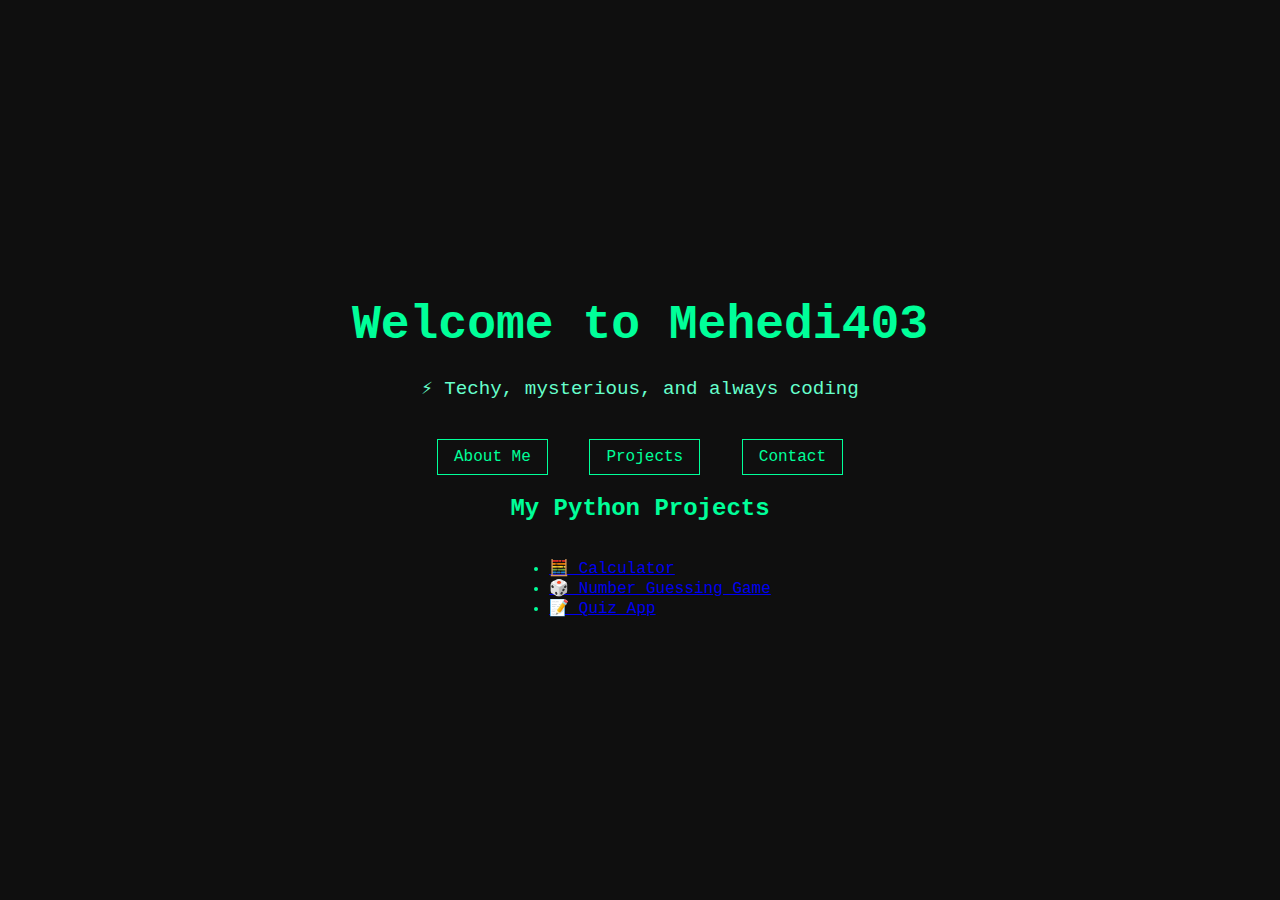
<file: index.html>
<!DOCTYPE html>
<html lang="en">
<head>
    <meta charset="UTF-8">
    <meta name="viewport" content="width=device-width, initial-scale=1.0">
    <title>Mehedi403</title>
    <link rel="stylesheet" href="style.css">
</head>
<body>
    <div class="container">
        <h1>Welcome to Mehedi403</h1>
        <p class="subtitle">⚡ Techy, mysterious, and always coding</p>

        <div class="links">
            <a href="about.html">About Me</a>
            <a href="projects.html">Projects</a>
            <a href="contact.html">Contact</a>
        </div>
    </div>
    <h2>My Python Projects</h2>
<ul>
    <li><a href="projects/calculator.html">🧮 Calculator</a></li>
    <li><a href="projects/guessing-game.html">🎲 Number Guessing Game</a></li>
    <li><a href="projects/quiz.html">📝 Quiz App</a></li>
</ul>
</body>
</html>
</file>
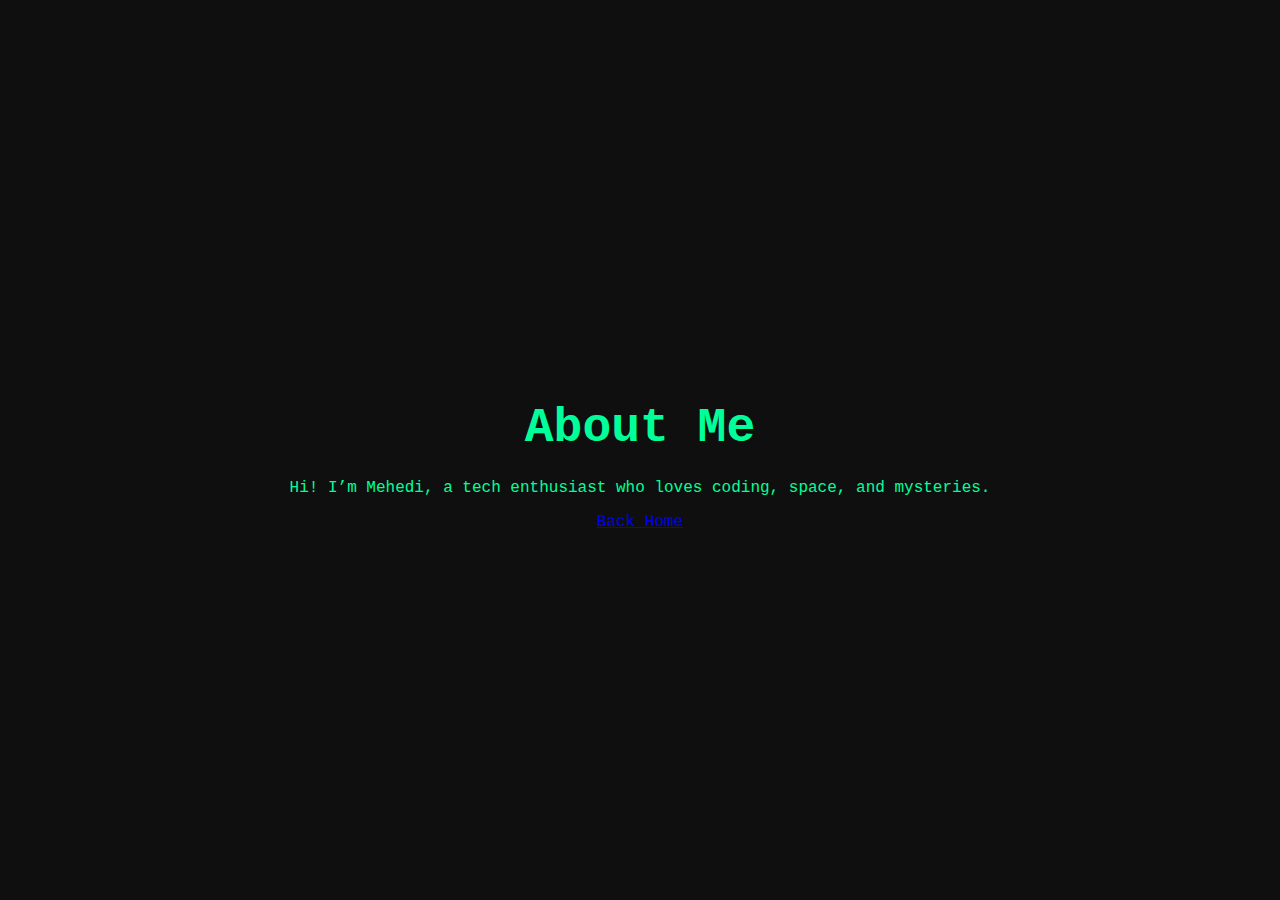
<file: about.html>
<!DOCTYPE html>
<html lang="en">
<head>
    <meta charset="UTF-8">
    <meta name="viewport" content="width=device-width, initial-scale=1.0">
    <title>About Me</title>
    <link rel="stylesheet" href="style.css">
</head>
<body>
    <div class="container">
        <h1>About Me</h1>
        <p>Hi! I’m Mehedi, a tech enthusiast who loves coding, space, and mysteries.</p>
        <a href="index.html">Back Home</a>
    </div>
</body>
</html>
</file>
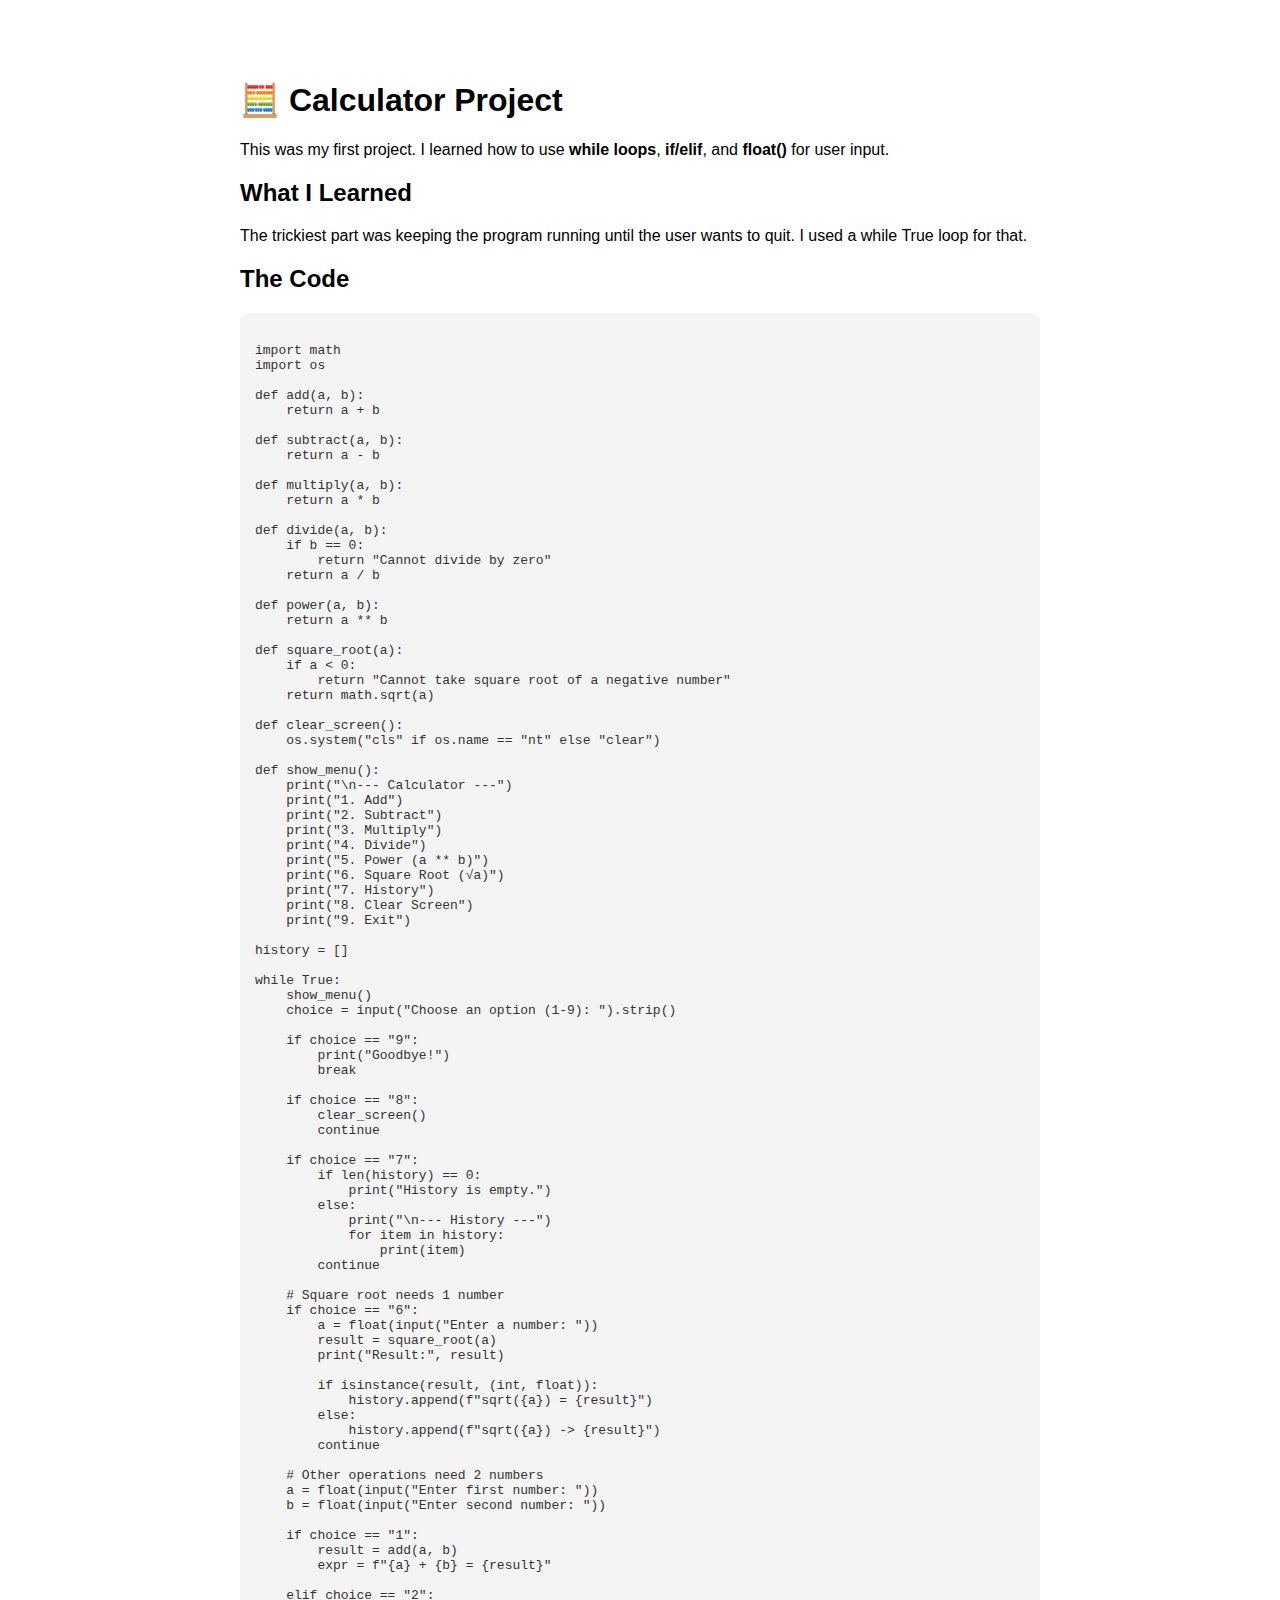
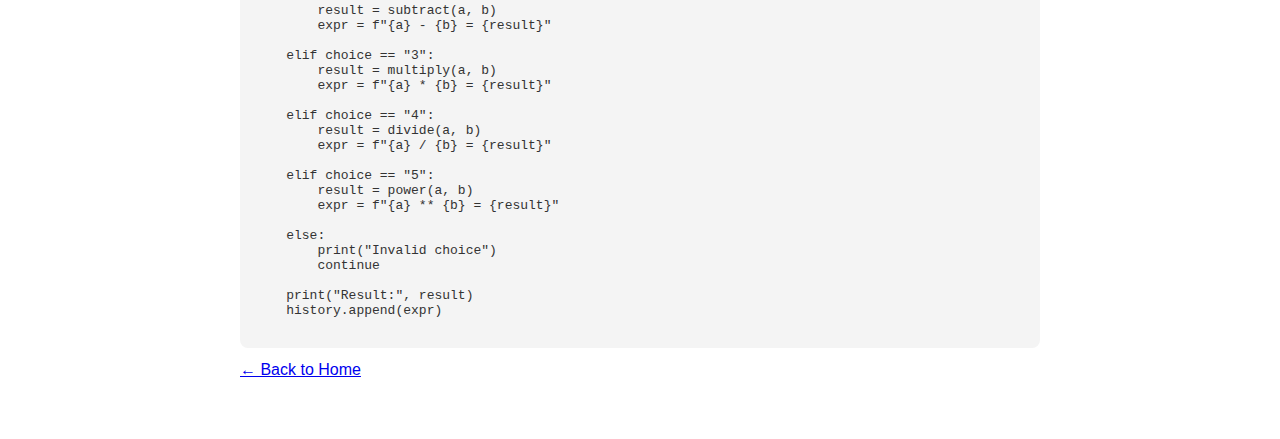
<file: calculator.html>
<!DOCTYPE html>
<html>
<head>
    <title>Calculator Project</title>
    <style>
        body { font-family: Arial; max-width: 800px; margin: 40px auto; padding: 20px; }
        pre { background: #f4f4f4; padding: 15px; border-radius: 8px; overflow-x: auto; }
        code { color: #333; }
    </style>
</head>
<body>
    <h1>🧮 Calculator Project</h1>
    <p>This was my first project. I learned how to use <strong>while loops</strong>, <strong>if/elif</strong>, and <strong>float()</strong> for user input.</p>

    <h2>What I Learned</h2>
    <p>The trickiest part was keeping the program running until the user wants to quit. I used a while True loop for that.</p>

    <h2>The Code</h2>
    <pre><code>
import math
import os

def add(a, b):
    return a + b

def subtract(a, b):
    return a - b

def multiply(a, b):
    return a * b

def divide(a, b):
    if b == 0:
        return "Cannot divide by zero"
    return a / b

def power(a, b):
    return a ** b

def square_root(a):
    if a < 0:
        return "Cannot take square root of a negative number"
    return math.sqrt(a)

def clear_screen():
    os.system("cls" if os.name == "nt" else "clear")

def show_menu():
    print("\n--- Calculator ---")
    print("1. Add")
    print("2. Subtract")
    print("3. Multiply")
    print("4. Divide")
    print("5. Power (a ** b)")
    print("6. Square Root (√a)")
    print("7. History")
    print("8. Clear Screen")
    print("9. Exit")

history = []

while True:
    show_menu()
    choice = input("Choose an option (1-9): ").strip()

    if choice == "9":
        print("Goodbye!")
        break

    if choice == "8":
        clear_screen()
        continue

    if choice == "7":
        if len(history) == 0:
            print("History is empty.")
        else:
            print("\n--- History ---")
            for item in history:
                print(item)
        continue

    # Square root needs 1 number
    if choice == "6":
        a = float(input("Enter a number: "))
        result = square_root(a)
        print("Result:", result)

        if isinstance(result, (int, float)):
            history.append(f"sqrt({a}) = {result}")
        else:
            history.append(f"sqrt({a}) -> {result}")
        continue

    # Other operations need 2 numbers
    a = float(input("Enter first number: "))
    b = float(input("Enter second number: "))

    if choice == "1":
        result = add(a, b)
        expr = f"{a} + {b} = {result}"

    elif choice == "2":
        result = subtract(a, b)
        expr = f"{a} - {b} = {result}"

    elif choice == "3":
        result = multiply(a, b)
        expr = f"{a} * {b} = {result}"

    elif choice == "4":
        result = divide(a, b)
        expr = f"{a} / {b} = {result}"

    elif choice == "5":
        result = power(a, b)
        expr = f"{a} ** {b} = {result}"

    else:
        print("Invalid choice")
        continue

    print("Result:", result)
    history.append(expr)
    </code></pre>

    <a href="index.html">← Back to Home</a>
</body>
</html>
</file>
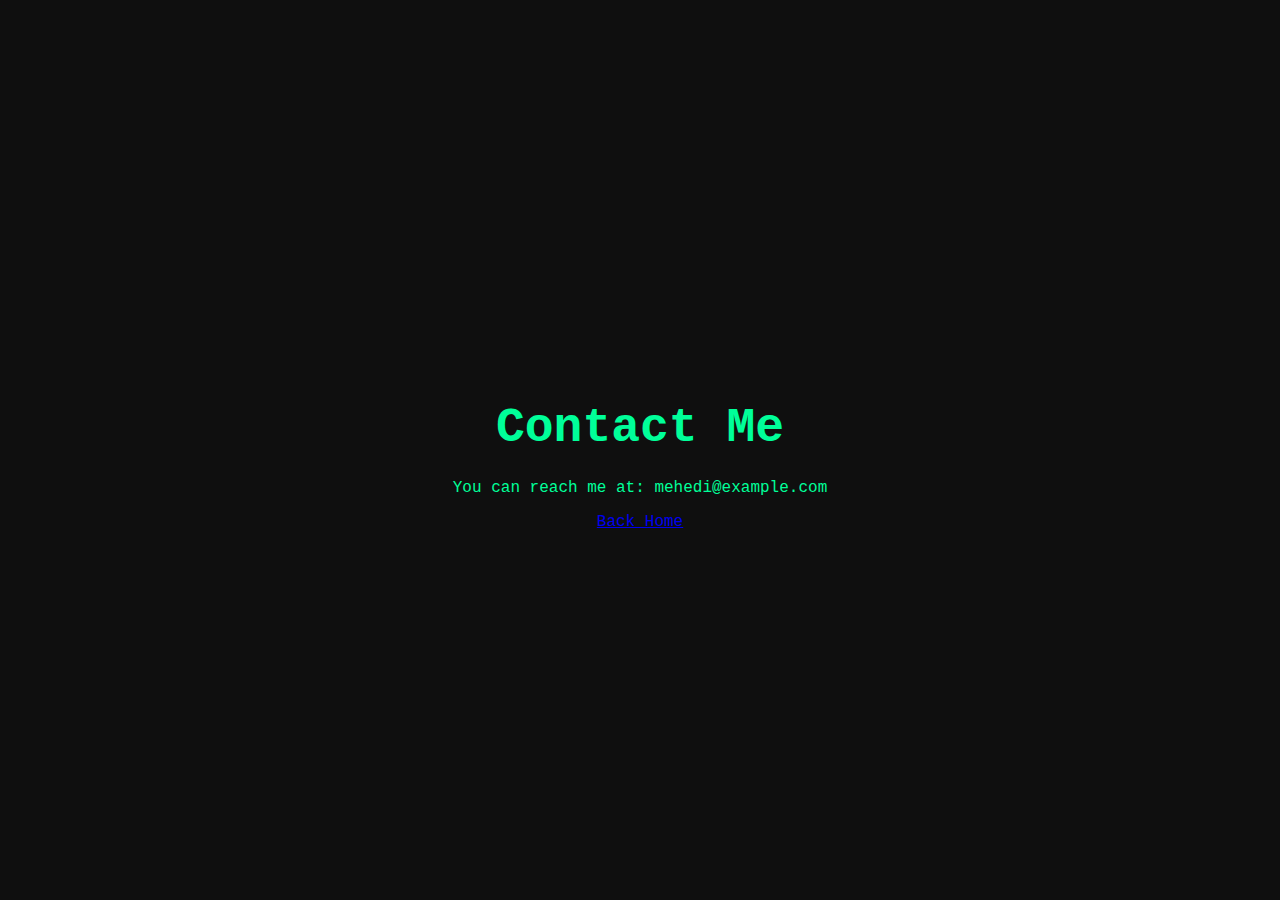
<file: contact.html>
<!DOCTYPE html>
<html lang="en">
<head>
    <meta charset="UTF-8">
    <meta name="viewport" content="width=device-width, initial-scale=1.0">
    <title>Contact Me</title>
    <link rel="stylesheet" href="style.css">
</head>
<body>
    <div class="container">
        <h1>Contact Me</h1>
        <p>You can reach me at: mehedi@example.com</p>
        <a href="index.html">Back Home</a>
    </div>
</body>
</html>
</file>
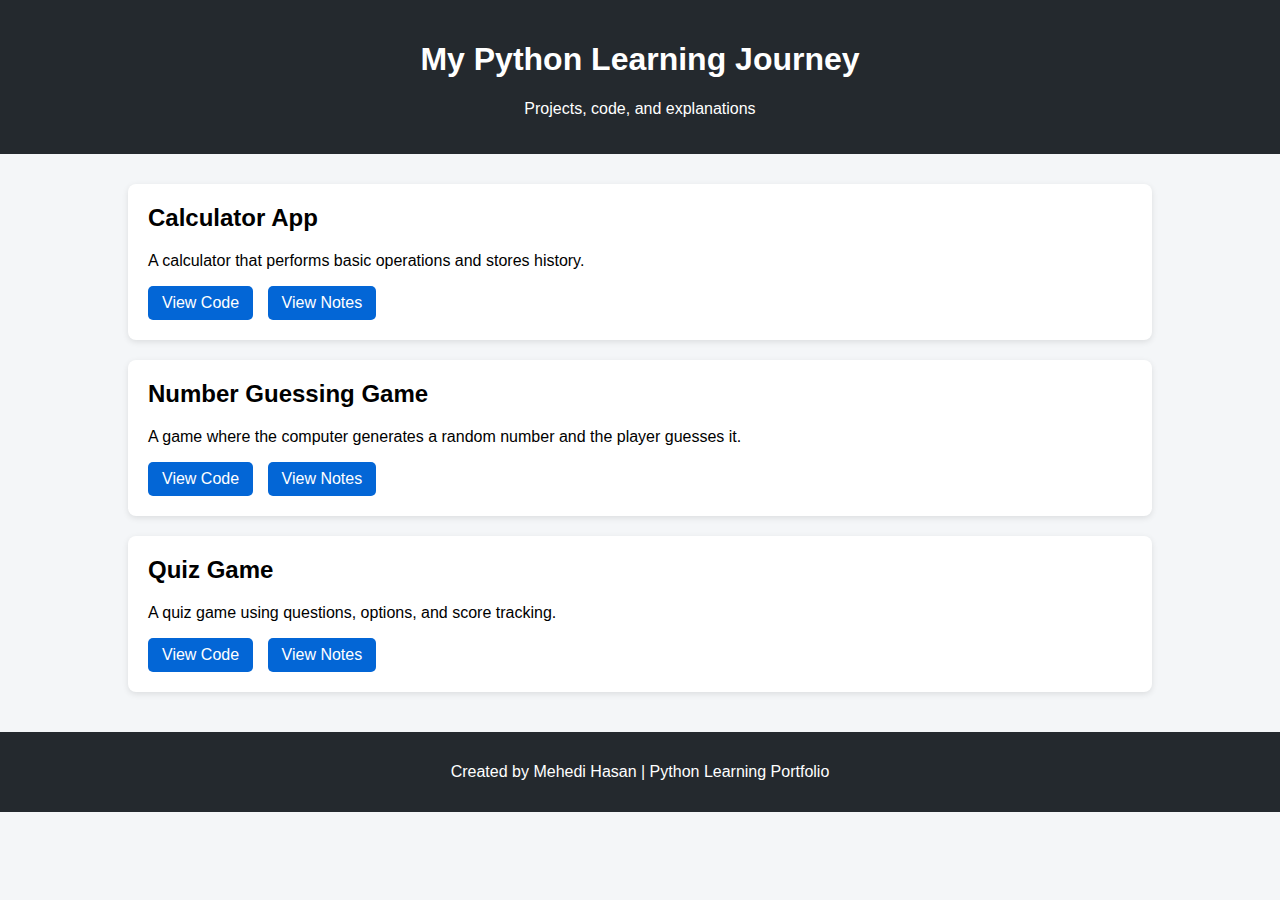
<file: My Python Learning Trekking.html>
<!DOCTYPE html>
<html>
<head>
  <title>My Python Learning</title>

  <style>
    body {
      font-family: Arial, sans-serif;
      background-color: #f4f6f8;
      margin: 0;
      padding: 0;
    }

    header {
      background-color: #24292e;
      color: white;
      padding: 20px;
      text-align: center;
    }

    .container {
      width: 80%;
      margin: auto;
      margin-top: 30px;
    }

    .project {
      background-color: white;
      padding: 20px;
      margin-bottom: 20px;
      border-radius: 8px;
      box-shadow: 0px 2px 6px rgba(0,0,0,0.1);
    }

    .project h2 {
      margin-top: 0;
    }

    .buttons a {
      display: inline-block;
      margin-right: 10px;
      padding: 8px 14px;
      background-color: #0366d6;
      color: white;
      text-decoration: none;
      border-radius: 5px;
    }

    .buttons a:hover {
      background-color: #024ea2;
    }

    footer {
      text-align: center;
      margin-top: 40px;
      padding: 15px;
      background-color: #24292e;
      color: white;
    }
  </style>

</head>
<body>

<header>
  <h1>My Python Learning Journey</h1>
  <p>Projects, code, and explanations</p>
</header>

<div class="container">

  <div class="project">
    <h2>Calculator App</h2>
    <p>A calculator that performs basic operations and stores history.</p>

    <div class="buttons">
      <a href="python/calculator/calculator.py">View Code</a>
      <a href="python/calculator/notes.html">View Notes</a>
    </div>
  </div>

  <div class="project">
    <h2>Number Guessing Game</h2>
    <p>A game where the computer generates a random number and the player guesses it.</p>

    <div class="buttons">
      <a href="python/guessing-game/game.py">View Code</a>
      <a href="python/guessing-game/notes.html">View Notes</a>
    </div>
  </div>

  <div class="project">
    <h2>Quiz Game</h2>
    <p>A quiz game using questions, options, and score tracking.</p>

    <div class="buttons">
      <a href="python/quiz-game/quiz.py">View Code</a>
      <a href="python/quiz-game/notes.html">View Notes</a>
    </div>
  </div>

</div>

<footer>
  <p>Created by Mehedi Hasan | Python Learning Portfolio</p>
</footer>

</body>
</html>
</file>
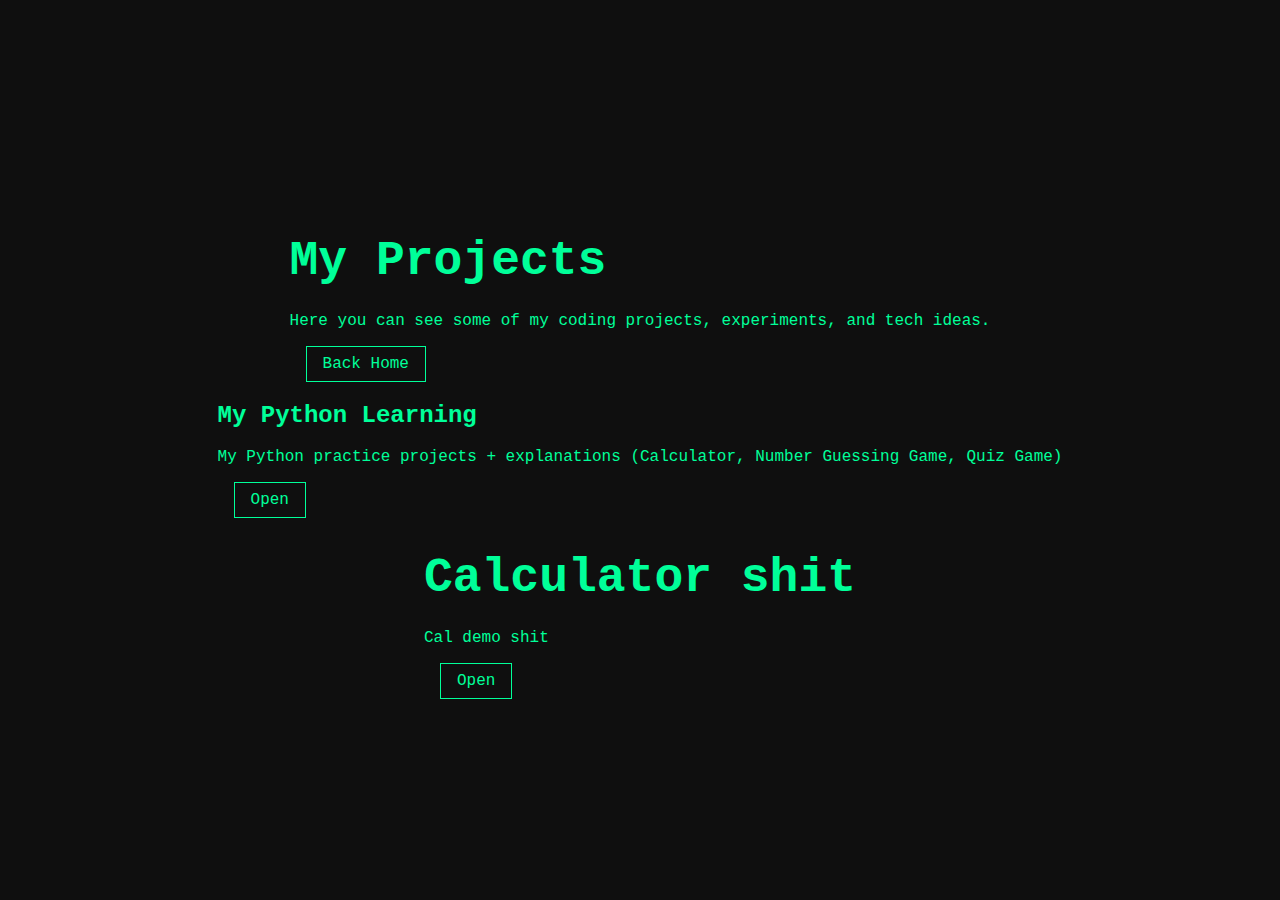
<file: projects.html>
<!DOCTYPE html>
<html lang="en">
<head>
    <meta charset="UTF-8">
    <meta name="viewport" content="width=device-width, initial-scale=1.0">
    <title>Projects</title>
    <link rel="stylesheet" href="style.css">
</head>
<body>
    <div class="links">
        <h1>My Projects</h1>
        <p>Here you can see some of my coding projects, experiments, and tech ideas.</p>
        <a href="index.html">Back Home</a>
    </div>
    <div class="links">
        <h2>My Python Learning</h2>
        <p>My Python practice projects + explanations (Calculator, Number Guessing Game, Quiz Game)</p>
        <a href="python.html">Open</a>
    </div>
    <div class="links">
        <h1>Calculator shit</h1>
        <p>Cal demo shit</p>
        <a href="calculator.html">Open</a>
    </div>
</body>
</html>
</file>
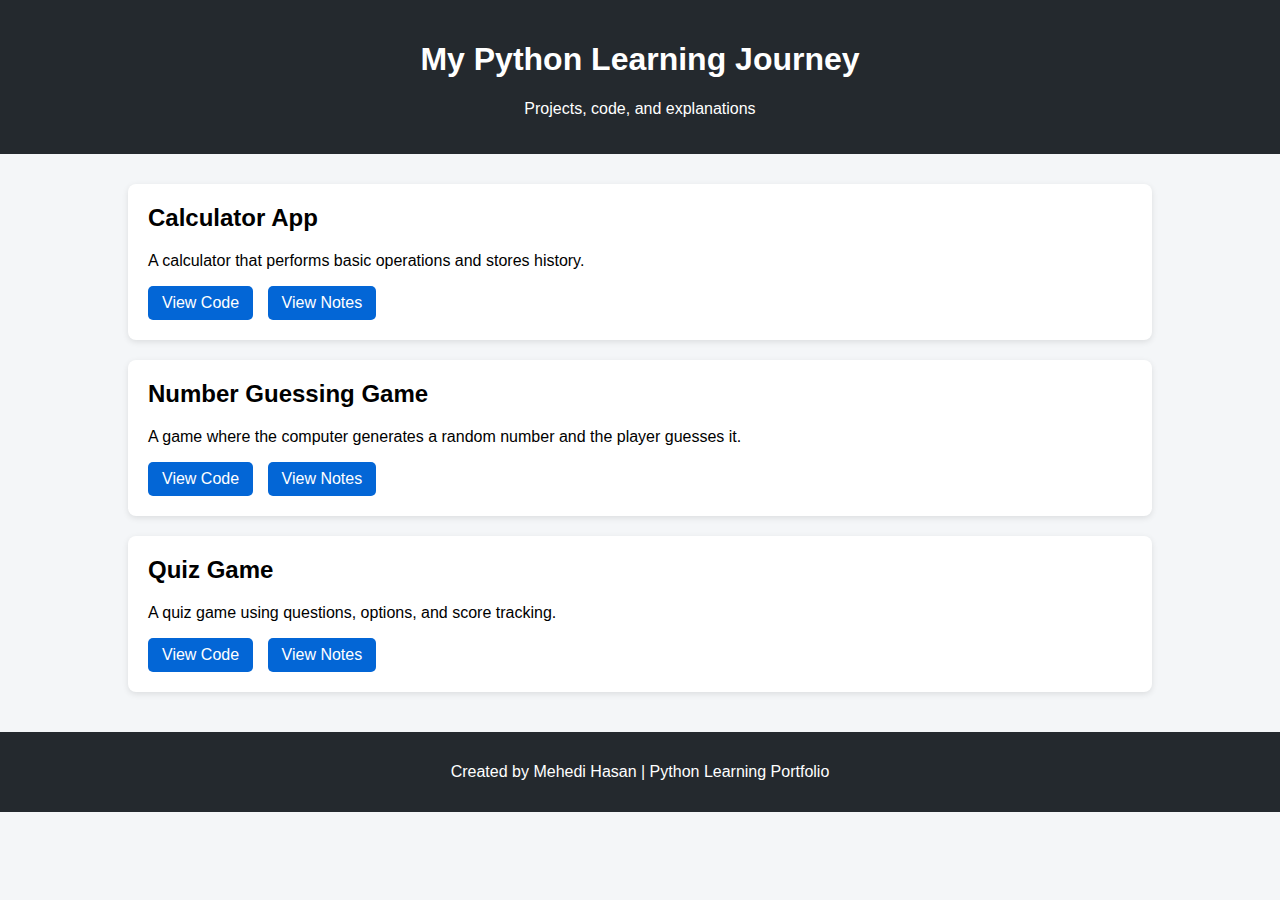
<file: Python.html>
<!DOCTYPE html>
<html>
<head>
  <title>My Python Learning</title>

  <style>
    body {
      font-family: Arial, sans-serif;
      background-color: #f4f6f8;
      margin: 0;
      padding: 0;
    }

    header {
      background-color: #24292e;
      color: white;
      padding: 20px;
      text-align: center;
    }

    .container {
      width: 80%;
      margin: auto;
      margin-top: 30px;
    }

    .project {
      background-color: white;
      padding: 20px;
      margin-bottom: 20px;
      border-radius: 8px;
      box-shadow: 0px 2px 6px rgba(0,0,0,0.1);
    }

    .project h2 {
      margin-top: 0;
    }

    .buttons a {
      display: inline-block;
      margin-right: 10px;
      padding: 8px 14px;
      background-color: #0366d6;
      color: white;
      text-decoration: none;
      border-radius: 5px;
    }

    .buttons a:hover {
      background-color: #024ea2;
    }

    footer {
      text-align: center;
      margin-top: 40px;
      padding: 15px;
      background-color: #24292e;
      color: white;
    }
  </style>

</head>
<body>

<header>
  <h1>My Python Learning Journey</h1>
  <p>Projects, code, and explanations</p>
</header>

<div class="container">

  <div class="project">
    <h2>Calculator App</h2>
    <p>A calculator that performs basic operations and stores history.</p>

    <div class="buttons">
      <a href="python/calculator/calculator.py">View Code</a>
      <a href="python/calculator/notes.html">View Notes</a>
    </div>
  </div>

  <div class="project">
    <h2>Number Guessing Game</h2>
    <p>A game where the computer generates a random number and the player guesses it.</p>

    <div class="buttons">
      <a href="python/guessing-game/game.py">View Code</a>
      <a href="python/guessing-game/notes.html">View Notes</a>
    </div>
  </div>

  <div class="project">
    <h2>Quiz Game</h2>
    <p>A quiz game using questions, options, and score tracking.</p>

    <div class="buttons">
      <a href="python/quiz-game/quiz.py">View Code</a>
      <a href="python/quiz-game/notes.html">View Notes</a>
    </div>
  </div>

</div>

<footer>
  <p>Created by Mehedi Hasan | Python Learning Portfolio</p>
</footer>

</body>
</html>
</file>
<file: style.css>
body {
    margin: 0;
    padding: 0;
    font-family: 'Courier New', Courier, monospace;
    background-color: #0f0f0f;
    color: #00ff99;
    display: flex;
    flex-direction: column;
    justify-content: center;
    align-items: center;
    height: 100vh;
}

.container {
    text-align: center;
}

h1 {
    font-size: 3em;
    margin-bottom: 0.5em;
}

.subtitle {
    font-size: 1.2em;
    color: #66ffcc;
    margin-bottom: 2em;
}

.links a {
    display: inline-block;
    margin: 0 1em;
    padding: 0.5em 1em;
    border: 1px solid #00ff99;
    color: #00ff99;
    text-decoration: none;
    transition: 0.3s;
}

.links a:hover {
    background-color: #00ff99;
    color: #0f0f0f;
}
</file>
